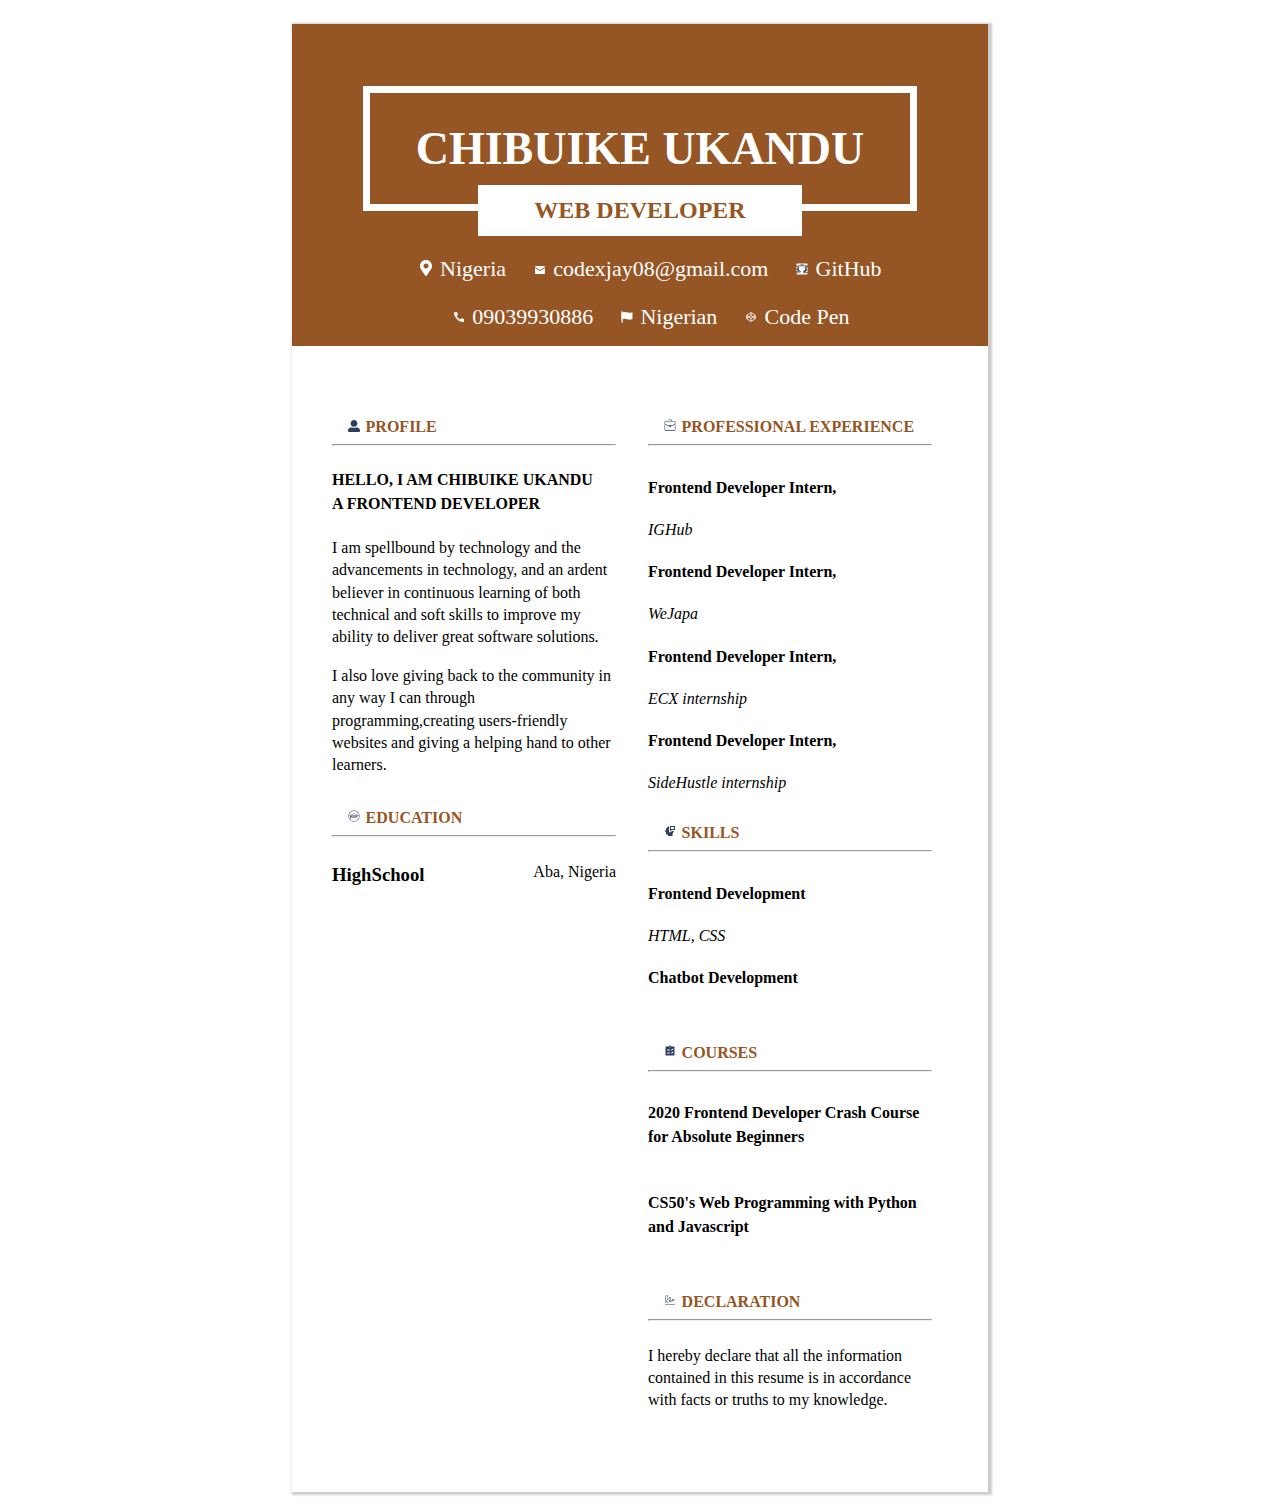
<file: CV/index.html>
<!DOCTYPE html>
<html lang="en">
<head>
    <meta charset="UTF-8">
    <meta name="viewport" content="width=device-width, initial-scale=1.0">
    <title>Resume</title>
    <link rel="stylesheet" href="style.css">
    


</head>
<body>
    <header>
        <nav>
        <h1>CHIBUIKE UKANDU</h1>
        <h2>WEB DEVELOPER</h2>
        <div class="info">
            <div class="top-info">
             <svg aria-hidden="true" focusable="false" data-prefix="fas" data-icon="map-marker-alt" class="svg-inline--fa fa-map-marker-alt fa-w-12" role="img" xmlns="http://www.w3.org/2000/svg" viewBox="0 0 384 512"><path fill="#fff" d="M172.268 501.67C26.97 291.031 0 269.413 0 192 0 85.961 85.961 0 192 0s192 85.961 192 192c0 77.413-26.97 99.031-172.268 309.67-9.535 13.774-29.93 13.773-39.464 0zM192 272c44.183 0 80-35.817 80-80s-35.817-80-80-80-80 35.817-80 80 35.817 80 80 80z"></path></svg>
             <span>Nigeria</span>
             <svg xmlns="http://www.w3.org/2000/svg" x="0px" y="0px" width="100" height="12" viewBox="0 0 172 172" style=" fill:#fff;"><g fill="none" fill-rule="nonzero" stroke="none" stroke-width="1" stroke-linecap="butt" stroke-linejoin="miter" stroke-miterlimit="10" stroke-dasharray="" stroke-dashoffset="0" font-family="none" font-weight="none" font-size="none" text-anchor="none" style="mix-blend-mode: normal"><path d="M0,172v-172h172v172z" fill="none"></path><g fill="#ffffff"><path d="M26.875,28.66667c-6.923,0 -12.54167,5.61867 -12.54167,12.54167l71.66667,44.79167l71.66667,-44.79167c0,-6.923 -5.61867,-12.54167 -12.54167,-12.54167zM14.33333,55.55566v73.44434c0,7.91917 6.41417,14.33333 14.33333,14.33333h114.66667c7.91917,0 14.33333,-6.41417 14.33333,-14.33333v-73.44434l-71.66667,44.77767z"></path></g></g></svg> 
             <span><a href="mailto:codexjay08@gmail.com">codexjay08@gmail.com</a></span>
             <svg xmlns="http://www.w3.org/2000/svg" x="0px" y="0px" width="64" height="14" viewBox="0 0 172 172" style=" fill:#000000;"><defs><radialGradient cx="89.60125" cy="102.297" r="117.949" gradientUnits="userSpaceOnUse" id="color-1_SyIpM4vSpYTF_gr1"><stop offset="0" stop-color="#ffffff"></stop><stop offset="0.219" stop-color="#ffffff"></stop><stop offset="0.644" stop-color="#ffffff"></stop><stop offset="1" stop-color="#ffffff"></stop></radialGradient><linearGradient x1="86" y1="15.38056" x2="86" y2="150.31187" gradientUnits="userSpaceOnUse" id="color-2_SyIpM4vSpYTF_gr2"><stop offset="0" stop-color="#a4a4a4"></stop><stop offset="0.619" stop-color="#2e3d60"></stop><stop offset="1" stop-color="#6f6f6f"></stop></linearGradient></defs><g fill="none" fill-rule="nonzero" stroke="none" stroke-width="1" stroke-linecap="butt" stroke-linejoin="miter" stroke-miterlimit="10" stroke-dasharray="" stroke-dashoffset="0" font-family="none" font-weight="none" font-size="none" text-anchor="none" style="mix-blend-mode: normal"><path d="M0,172v-172h172v172z" fill="none"></path><g><path d="M137.14313,100.35125c0.43,2.63375 2.9025,4.46125 5.59,4.46125h14.48563c7.06813,0 12.76563,6.1275 12.04,13.33c-0.645,6.28875 -6.28875,10.8575 -12.60438,10.8575h-24.96687c-3.27875,0 -5.85875,2.9025 -5.29438,6.28875c0.43,2.63375 2.9025,4.46125 5.59,4.46125h22.54813c3.3325,0 6.36937,1.34375 8.54625,3.5475c2.20375,2.17687 3.5475,5.21375 3.5475,8.54625c0,6.69188 -5.40187,12.09375 -12.09375,12.09375h-131.6875c-4.085,0 -7.79375,-1.66625 -10.45438,-4.32688c-2.66062,-2.66063 -4.32687,-6.36937 -4.32687,-10.45437c0,-8.17 6.61125,-14.78125 14.78125,-14.78125h14.78125c3.27875,0 5.85875,-2.9025 5.29438,-6.28875c-0.43,-2.63375 -2.9025,-9.83625 -5.59,-9.83625h-22.54812c-7.06812,0 -12.76562,-6.1275 -12.04,-13.33c0.645,-6.28875 6.28875,-10.8575 12.60438,-10.8575h6.15438c4.59563,0 8.30438,-3.84313 8.0625,-8.4925c-0.24188,-4.35375 -4.16563,-7.6325 -8.51937,-7.6325h-8.94937c-7.06812,0 -12.76562,-6.1275 -12.04,-13.33c0.645,-6.28875 6.31563,-10.8575 12.60438,-10.8575h41.09188c2.23062,0 4.24625,-0.91375 5.6975,-2.365c1.45125,-1.45125 2.365,-3.46688 2.365,-5.6975c0,-4.46125 -3.60125,-8.0625 -8.0625,-8.0625h-3.17125c-1.66625,-0.24188 -3.84313,0 -6.235,0h-24.1875c-4.085,0 -7.79375,-1.66625 -10.45438,-4.32688c-2.66062,-2.66062 -4.32687,-6.36938 -4.32687,-10.45437c0,-8.17 6.61125,-14.78125 14.78125,-14.78125h131.6875c8.62688,0 15.5875,7.49813 14.70063,16.28625c-0.77938,7.68625 -4.99875,13.27625 -12.71187,13.27625h-14.0825c-7.4175,0 -13.4375,6.02 -13.4375,13.4375c0,3.70875 1.505,7.06812 3.92375,9.51375c2.44562,2.41875 5.805,3.92375 9.51375,3.92375h17.46875c8.62688,0 15.5875,7.49813 14.70063,16.28625c-0.77938,7.68625 -7.68625,13.27625 -15.39937,13.27625h-14.0825c-3.27875,0 -5.85875,2.9025 -5.29438,6.28875z" fill="url(#color-1_SyIpM4vSpYTF_gr1)"></path><path d="M155.875,86c0,35.87812 -27.00938,65.41375 -61.8125,69.41813c-2.63375,0.29563 -5.34813,0.45687 -8.0625,0.45687c-4.59562,0 -9.08375,-0.45687 -13.4375,-1.31688c-32.16937,-6.235 -56.4375,-34.56125 -56.4375,-68.55812c0,-38.5925 31.2825,-69.875 69.875,-69.875c38.5925,0 69.875,31.2825 69.875,69.875z" fill="url(#color-2_SyIpM4vSpYTF_gr2)"></path><path d="M61.73994,153.64169c-0.01613,-0.00538 -0.03494,-0.01075 -0.05106,-0.01612c0.01881,0.00537 0.03494,0.01075 0.05106,0.01612z" fill="#ffffff"></path><path d="M107.5,152.45381v-16.83988c0,-7.34494 -4.92081,-17.09519 -11.66644,-20.56475c24.51,-2.50206 36.206,-14.534 36.206,-30.86594c0,-7.02513 -3.02344,-13.81375 -8.15656,-19.53544c1.71462,-5.68138 3.87,-17.33706 -0.62619,-21.76338c-11.06981,0 -17.75363,7.08425 -19.33656,8.97894c-5.51744,-1.8705 -11.58581,-2.924 -17.94981,-2.924c-6.35056,0 -12.39744,1.0535 -17.90144,2.91325c-1.60444,-1.90812 -8.28019,-8.96819 -19.32581,-8.96819c-4.47738,4.42094 -2.34619,16.02825 -0.65038,21.72038c-5.16538,5.73512 -8.20762,12.54256 -8.20762,19.57844c0,16.34269 11.71481,28.38269 36.26244,30.87131c-4.257,2.193 -7.74,6.837 -9.75562,11.88144c-3.74637,0.5805 -7.72656,0.73369 -10.38719,0.73369c-5.48519,0 -6.86656,-0.86 -9.804,-4.65744c-2.94819,-3.78937 -6.08181,-6.34519 -9.86044,-7.39869c-2.04519,-0.21231 -3.397,1.35719 -1.62325,2.7305c5.98237,4.13069 6.40162,10.88169 8.815,15.29725c2.17687,3.97213 6.66231,6.10869 11.70406,6.10869c1.26044,0 6.27263,0 9.26381,0v12.73069c0,0.67188 10.74463,3.54481 21.49463,3.54481c12.23619,0 21.50538,-3.28681 21.50538,-3.57169z" fill="#ffffff"></path></g></g></svg> 
             <span><a href="https://github.com/Jay035">GitHub</a></span>
           
            </div>
            <div class="bottom-info">
             <svg xmlns="http://www.w3.org/2000/svg" x="0px" y="0px" width="24" height="14" viewBox="0 0 172 172" style=" fill:#fff;"><g transform=""><g fill="none" fill-rule="nonzero" stroke="none" stroke-width="1" stroke-linecap="butt" stroke-linejoin="miter" stroke-miterlimit="10" stroke-dasharray="" stroke-dashoffset="0" font-family="none" font-weight="none" font-size="none" text-anchor="none" style="mix-blend-mode: normal"><path d="M0,172v-172h172v172z" fill="none"></path><g fill="#ffffff"><path d="M57.33333,17.18881c0.72787,0 0.72787,0 1.42774,0.72786c0.72786,0.72787 2.88347,2.85547 2.88347,4.3112c0,1.42773 0,5.01106 0.69987,7.86653c1.42774,3.58333 2.88347,12.9056 5.01107,17.91667c2.1556,5.01107 2.88346,7.89453 0.72786,10.75c-2.1556,3.58333 -15.76107,17.2168 -15.76107,17.2168c0,0 3.58333,7.16667 7.86654,11.44987c3.58333,5.01107 9.32226,12.17774 16.48893,17.91667c7.16667,6.4668 15.06119,12.17774 22.92774,15.76107c7.89453,-7.86654 14.33333,-14.33333 16.48893,-15.76107c2.1556,-1.42774 2.1556,-2.1556 5.73893,-0.69987c3.58333,1.42773 8.5944,3.58333 14.33333,4.2832c5.01107,0.72786 10.75,1.42774 14.33333,2.1556c3.58333,0.72787 3.58333,0.72787 4.3112,2.1556c1.42773,1.42774 2.1276,3.58333 2.1276,4.28321c0,0.72786 0,2.88346 0,10.05012c0,7.16667 0,17.18881 0,19.3444c0,2.1556 0,2.1556 -0.69988,3.58333c-0.72786,1.42774 -1.42773,5.01107 -1.42773,5.01107c0,0.72786 -3.58333,2.1556 -5.73894,2.1556c-2.1556,0 -10.05012,0 -15.06119,-0.72786c-5.01107,-0.69988 -18.61653,-3.58333 -23.6556,-5.71094c-5.01107,-1.45573 -21.5,-7.16667 -41.54427,-22.22787c-18.64453,-14.33333 -32.25,-33.67774 -40.14453,-49.4388c-7.89453,-15.78906 -12.17774,-32.97787 -12.9056,-41.57227c-1.42774,-8.5944 -1.42774,-12.17773 -1.42774,-14.33333c0.72787,-2.1556 2.85547,-4.31119 4.3112,-5.01106c1.42773,-0.72787 3.58333,-1.45573 5.71094,-1.45573c2.1556,0 7.89453,0 15.78906,0c7.86653,0 17.1888,0 17.1888,0z"></path></g></g></g></svg>
             <span>09039930886</span>
             <svg xmlns="http://www.w3.org/2000/svg" x="0px" y="0px" width="40" height="14" viewBox="0 0 172 172" style=" fill:#000000;"><g fill="none" fill-rule="nonzero" stroke="none" stroke-width="1" stroke-linecap="butt" stroke-linejoin="miter" stroke-miterlimit="10" stroke-dasharray="" stroke-dashoffset="0" font-family="none" font-weight="none" font-size="none" text-anchor="none" style="mix-blend-mode: normal"><path d="M0,172v-172h172v172z" fill="none"></path><g fill="#ffffff"><path d="M10.75,6.45h12.9v159.1h-12.9z"></path><path d="M21.5,8.6v154.8h-8.6v-154.8h8.6M25.8,4.3h-17.2v163.4h17.2v-163.4z"></path><g><path d="M124.7,122.55c-12.2077,0 -24.6175,-3.2852 -36.6188,-6.4586c-11.9626,-3.1691 -24.3337,-6.4414 -36.4812,-6.4414c-10.3974,0 -32.981,5.8179 -40.85,7.9335v-94.4624c6.1834,-1.7458 29.2701,-8.0711 39.5256,-8.0711c11.5971,0 23.4737,3.0616 36.0469,6.2995c12.5947,3.2465 25.6151,6.6005 38.3775,6.6005c13.2225,0 29.885,-5.3406 36.55,-7.6798v94.3291c-5.0697,1.8275 -23.0652,7.9507 -36.55,7.9507z"></path><path d="M50.2756,17.2c11.3262,0 23.0738,3.0272 35.5094,6.2307c12.7237,3.2809 25.8817,6.6693 38.915,6.6693c11.9067,0 26.4536,-4.1968 34.4,-6.8241v89.8098c-6.3253,2.2059 -22.2783,7.3143 -34.4,7.3143c-11.9282,0 -24.2004,-3.2465 -36.0684,-6.3898c-12.0959,-3.1992 -24.6046,-6.5102 -37.0316,-6.5102c-9.6148,0 -29.1497,4.7902 -38.7,7.2885v-90.0377c7.7615,-2.1586 28.1005,-7.5508 37.3756,-7.5508M50.2756,12.9c-12.2894,0 -41.6756,8.6 -41.6756,8.6v98.9c0,0 30.7106,-8.6 43,-8.6c23.9424,0 48.332,12.9 73.1,12.9c16.3615,0 38.7,-8.6 38.7,-8.6v-98.9c0,0 -22.3385,8.6 -38.7,8.6c-24.768,0 -50.482,-12.9 -74.4244,-12.9z"></path></g></g></g></svg>  
             <span> Nigerian</span>
             <svg xmlns="http://www.w3.org/2000/svg" x="0px" y="0px" width="32" height="14" viewBox="0 0 172 172" style=" fill:#000000;"><g fill="none" fill-rule="nonzero" stroke="none" stroke-width="1" stroke-linecap="butt" stroke-linejoin="miter" stroke-miterlimit="10" stroke-dasharray="" stroke-dashoffset="0" font-family="none" font-weight="none" font-size="none" text-anchor="none" style="mix-blend-mode: normal"><path d="M0,172v-172h172v172z" fill="none"></path><g fill="#ffffff"><path d="M86,15.28516l-3.02344,2.01563l-64.5,43.16797l-2.35156,1.51172v48.03906l2.35156,1.51172l64.5,43.16797l3.02344,2.01563l3.02344,-2.01562l64.5,-43.16797l2.35156,-1.51172v-48.03906l-2.35156,-1.51172l-64.5,-43.16797zM80.625,31.74609v29.22656l-27.71484,18.64453l-21.66797,-14.61328zM91.375,31.74609l49.38281,33.25781l-21.66797,14.61328l-27.71484,-18.64453zM86,70.37891l23.34766,15.62109l-23.34766,15.62109l-23.34766,-15.62109zM26.875,74.91406l16.46094,11.08594l-16.46094,11.08594zM145.125,74.91406v22.17188l-16.46094,-11.08594zM53.07813,92.38281l27.54688,18.64453v29.22656l-49.38281,-33.25781zM118.92188,92.38281l21.83594,14.61328l-49.38281,33.25781v-29.22656z"></path></g></g></svg> 
             <span><a href="https://codepen.io/jay035">Code Pen</a></span>
            
            </div> 
        </div>
        </nav> 
    </header>
   
    <div class="body">
        <div class="left">
       <div class="profile">
         <div class="header">
            <svg aria-hidden="true" focusable="false" data-prefix="fas" data-icon="user-alt" class="svg-inline--fa fa-user-alt fa-w-16" role="img" xmlns="http://www.w3.org/2000/svg" viewBox="0 0 512 512"><path fill="#2e3d60" d="M256 288c79.5 0 144-64.5 144-144S335.5 0 256 0 112 64.5 112 144s64.5 144 144 144zm128 32h-55.1c-22.2 10.2-46.9 16-72.9 16s-50.6-5.8-72.9-16H128C57.3 320 0 377.3 0 448v16c0 26.5 21.5 48 48 48h416c26.5 0 48-21.5 48-48v-16c0-70.7-57.3-128-128-128z"></path></svg>
             <span>PROFILE</span>
         </div>
         <hr>
         <h4>HELLO, I AM <strong> CHIBUIKE UKANDU</strong><br>
         A FRONTEND DEVELOPER</h4>
         <p>I am spellbound by technology and the advancements in technology, and an ardent believer in continuous learning of both technical and soft skills to improve my ability to deliver great software solutions.</p> 
         <p> I also love giving back to the community in any way I can through programming,creating users-friendly websites and giving a helping hand to other learners.</p>
        </div>
        <div class="education">
            <div class="header">
                <svg xmlns="http://www.w3.org/2000/svg" x="0px" y="0px" width="50" height="14" viewBox="0 0 172 172" style=" fill:#000000;"><g fill="none" fill-rule="nonzero" stroke="none" stroke-width="1" stroke-linecap="butt" stroke-linejoin="miter" stroke-miterlimit="10" stroke-dasharray="" stroke-dashoffset="0" font-family="none" font-weight="none" font-size="none" text-anchor="none" style="mix-blend-mode: normal"><path d="M0,172v-172h172v172z" fill="none"></path><g fill="#2e3d60"><path d="M86,6.88c-43.65603,0 -79.12,35.46397 -79.12,79.12c0,43.65603 35.46397,79.12 79.12,79.12c43.65603,0 79.12,-35.46397 79.12,-79.12c0,-43.65603 -35.46397,-79.12 -79.12,-79.12zM86,13.76c39.93779,0 72.24,32.30221 72.24,72.24c0,39.93779 -32.30221,72.24 -72.24,72.24c-39.93779,0 -72.24,-32.30221 -72.24,-72.24c0,-39.93779 32.30221,-72.24 72.24,-72.24zM86.06047,48.16c-0.50173,-0.00897 -0.99936,0.09193 -1.45797,0.29563l-61.92,27.52c-1.12966,0.50045 -1.90421,1.56823 -2.02921,2.79743c-0.125,1.22921 0.41874,2.43105 1.42453,3.14866l8.88219,6.3425v19.33656c-2.04614,1.19571 -3.44,3.39084 -3.44,5.91922c0,3.784 6.88,13.76 6.88,13.76c0,0 6.88,-9.976 6.88,-13.76c0,-2.52838 -1.39386,-4.72351 -3.44,-5.91922v-14.41844l6.88,4.9114v5.10625c0,1.75311 0.98317,3.12356 1.92156,3.95735c0.93839,0.83378 1.96466,1.37991 3.13094,1.88125c2.33255,1.00268 5.27997,1.76197 8.85531,2.41203c7.15068,1.30012 16.75395,2.06937 27.37219,2.06937c10.61824,0 20.2215,-0.76925 27.37219,-2.06937c3.57534,-0.65006 6.52277,-1.40935 8.85531,-2.41203c1.16627,-0.50134 2.19254,-1.04747 3.13094,-1.88125c0.93839,-0.83379 1.92156,-2.20424 1.92156,-3.95735v-5.10625l22.64219,-16.17203c1.00579,-0.71761 1.54953,-1.91945 1.42453,-3.14866c-0.125,-1.22921 -0.89955,-2.29699 -2.02921,-2.79743l-61.92,-27.52c-0.42137,-0.18714 -0.87605,-0.28767 -1.33703,-0.29563zM86,55.3625l55.01985,24.45625l-13.73985,9.8161v-3.63485c0,-1.50031 -0.72774,-2.84782 -1.55875,-3.73563c-0.83101,-0.88781 -1.78394,-1.48512 -2.84875,-2.01562c-2.12962,-1.061 -4.79831,-1.82764 -8.19015,-2.48594c-6.78369,-1.3166 -16.39637,-2.08281 -28.68235,-2.08281c-12.28598,0 -21.89866,0.76621 -28.68235,2.08281c-3.39184,0.6583 -6.06053,1.42494 -8.19015,2.48594c-1.06481,0.5305 -2.01774,1.12782 -2.84875,2.01562c-0.83101,0.88781 -1.55875,2.23532 -1.55875,3.73563v3.63485l-13.73984,-9.8161zM86,82.56c11.99354,0 21.30575,0.77776 27.37219,1.95515c3.03322,0.5887 5.26486,1.31094 6.43656,1.89469c0.3899,0.19426 0.45733,0.26804 0.59125,0.36953v9.96391c-2.01343,-0.69061 -4.27685,-1.29373 -7.02781,-1.79391c-7.15068,-1.30012 -16.75395,-2.06937 -27.37219,-2.06937c-10.61824,0 -20.2215,0.76925 -27.37219,2.06937c-2.75096,0.50018 -5.01439,1.10329 -7.02781,1.79391v-9.96391c0.13392,-0.10148 0.20134,-0.17527 0.59125,-0.36953c1.17171,-0.58375 3.40334,-1.30599 6.43656,-1.89469c6.06643,-1.1774 15.37864,-1.95515 27.37219,-1.95515zM86,99.76c10.28022,0 19.59795,0.77193 26.14265,1.96187c2.46616,0.4484 4.03247,0.97277 5.54969,1.47813c-1.51722,0.50536 -3.08353,1.02973 -5.54969,1.47813c-6.5447,1.18994 -15.86244,1.96187 -26.14265,1.96187c-10.28022,0 -19.59795,-0.77193 -26.14265,-1.96187c-2.46616,-0.4484 -4.03247,-0.97277 -5.54969,-1.47813c1.51722,-0.50536 3.08353,-1.02973 5.54969,-1.47813c6.5447,-1.18994 15.86244,-1.96187 26.14265,-1.96187z"></path></g></g></svg> 
                <span>EDUCATION</span>
            </div>
            <hr>
            <div class="content">
                <h3>HighSchool </h3>
                <p>Aba, Nigeria</p> 
                
            </div>
        </div>
    </div> 
    <div class="right">
        <div class="experience">
            <div class="header">
                <svg xmlns="http://www.w3.org/2000/svg" x="0px" y="0px" width="64" height="14" viewBox="0 0 172 172" style=" fill:#000000;"><g fill="none" fill-rule="nonzero" stroke="none" stroke-width="1" stroke-linecap="butt" stroke-linejoin="miter" stroke-miterlimit="10" stroke-dasharray="" stroke-dashoffset="0" font-family="none" font-weight="none" font-size="none" text-anchor="none" style="mix-blend-mode: normal"><path d="M0,172v-172h172v172z" fill="none"></path><g fill="#2e3d60"><path d="M74.17395,8.0625c-6.58437,0 -12.49478,3.35885 -15.98853,8.86822c-1.20937,1.88125 -0.67187,4.43385 1.34375,5.50885c1.88125,1.20938 4.43385,0.67188 5.50885,-1.34375c2.01563,-3.225 5.37343,-5.10468 9.13593,-5.10468h23.6521c5.9125,0 10.75,4.8375 10.75,10.75v4.03125h-83.0448c-9.675,0 -17.46875,7.79375 -17.46875,17.46875v26.47082c0,1.47813 0.80625,2.68698 2.01563,3.49323c20.69375,12.3625 43.67083,19.35 66.78333,20.82813v7.5271c0,5.9125 4.8375,10.75 10.75,10.75c5.9125,0 10.75,-4.8375 10.75,-10.75v-7.7948c22.17188,-1.88125 43.94115,-8.73542 63.69428,-20.56042c1.20937,-0.67187 2.01563,-2.0151 2.01563,-3.49323v-26.33697c-0.13438,-9.675 -7.9276,-17.46875 -17.6026,-17.46875h-29.8302v-4.03125c0,-10.34688 -8.46562,-18.8125 -18.8125,-18.8125zM25.53125,38.96875h120.9375c5.24062,0 9.40625,4.16562 9.40625,9.40625v24.1875c-43.26875,24.99375 -96.48125,24.99375 -139.75,0v-24.1875c0,-5.24063 4.16562,-9.40625 9.40625,-9.40625zM12.09375,90.97083c-2.28438,0 -4.03125,1.74687 -4.03125,4.03125v58.18542c0,9.675 7.79375,17.46875 17.46875,17.46875h120.9375c9.675,0 17.46875,-7.79375 17.46875,-17.46875v-58.18542c0,-2.28438 -1.74687,-4.03125 -4.03125,-4.03125c-2.28438,0 -4.03125,1.74687 -4.03125,4.03125v58.18542c0,5.24062 -4.16563,9.40625 -9.40625,9.40625h-120.9375c-5.24063,0 -9.40625,-4.16563 -9.40625,-9.40625v-58.18542c0,-2.28438 -1.74688,-4.03125 -4.03125,-4.03125z"></path></g></g></svg>
                <span>PROFESSIONAL EXPERIENCE</span>
            </div>
            <hr>
            <div class="content">
               <div class="">
                <h4>Frontend Developer Intern,</h4>
                <i>IGHub</i>
               </div> 
               <div class="">
                <h4>Frontend Developer Intern,</h4>
                <i>WeJapa</i>
               </div>
               <div class="">
                <h4>Frontend Developer Intern,</h4>
                <i>ECX internship</i>
               </div>
               <div class="">
                <h4>Frontend Developer Intern,<h4></h4>
                <i>SideHustle internship</i>
               </div>
            </div>
        </div>
   
   
        <div class="skills">
            <div class="header">
                <svg xmlns="http://www.w3.org/2000/svg" x="0px" y="0px" width="24" height="14" viewBox="0 0 172 172" style=" fill:#000000;"><g fill="none" fill-rule="nonzero" stroke="none" stroke-width="1" stroke-linecap="butt" stroke-linejoin="miter" stroke-miterlimit="10" stroke-dasharray="" stroke-dashoffset="0" font-family="none" font-weight="none" font-size="none" text-anchor="none" style="mix-blend-mode: normal"><path d="M0,172v-172h172v172z" fill="none"></path><g fill="#2e3d60"><path d="M86,14.33333v78.83333l21.5,-21.5h50.16667v-57.33333zM71.66667,16.33496c-22.71117,5.87667 -40.0134,25.15422 -42.62207,49.00488l-17.7487,27.82682l17.37077,7.32064v35.67936h28.66667v21.5h64.5v-19.77832c0,-28.98917 15.14362,-30.77534 19.98828,-51.88834h-28.38672l-17.30078,17.30078h-24.46744v-60.30078v-14.33333zM100.33333,28.66667h43v28.66667h-43z"></path></g></g></svg>
                <span>SKILLS</span>
            </div>
            <hr>
            <div class="content">
                <div class="">
                    <h4>Frontend Development</h4>
                    <i>HTML, CSS</i>
                </div>
                <div class="">
                    <h4>Chatbot Development</h4>
                </div> 
            </div>
        </div>
        <div class="courses">
            <div class="header">
                <svg xmlns="http://www.w3.org/2000/svg" x="0px" y="0px" width="24" height="14" viewBox="0 0 172 172" style=" fill:#000000;"><g fill="none" fill-rule="nonzero" stroke="none" stroke-width="1" stroke-linecap="butt" stroke-linejoin="miter" stroke-miterlimit="10" stroke-dasharray="" stroke-dashoffset="0" font-family="none" font-weight="none" font-size="none" text-anchor="none" style="mix-blend-mode: normal"><path d="M0,172v-172h172v172z" fill="none"></path><g fill="#2e3d60"><path d="M136.16667,21.5h-29.98533c-2.95983,-8.33483 -10.836,-14.33333 -20.18133,-14.33333c-9.34533,0 -17.2215,5.9985 -20.18133,14.33333h-29.98533c-7.91917,0 -14.33333,6.41417 -14.33333,14.33333v100.33333c0,7.91917 6.41417,14.33333 14.33333,14.33333h100.33333c7.91917,0 14.33333,-6.41417 14.33333,-14.33333v-100.33333c0,-7.91917 -6.41417,-14.33333 -14.33333,-14.33333zM78.83333,121.83333h-28.66667c-3.956,0 -7.16667,-3.21067 -7.16667,-7.16667v0c0,-3.956 3.21067,-7.16667 7.16667,-7.16667h28.66667c3.956,0 7.16667,3.21067 7.16667,7.16667v0c0,3.956 -3.21067,7.16667 -7.16667,7.16667zM78.83333,78.83333h-28.66667c-3.956,0 -7.16667,-3.21067 -7.16667,-7.16667v0c0,-3.956 3.21067,-7.16667 7.16667,-7.16667h28.66667c3.956,0 7.16667,3.21067 7.16667,7.16667v0c0,3.956 -3.21067,7.16667 -7.16667,7.16667zM86,35.83333c-3.956,0 -7.16667,-3.21067 -7.16667,-7.16667c0,-3.956 3.21067,-7.16667 7.16667,-7.16667c3.956,0 7.16667,3.21067 7.16667,7.16667c0,3.956 -3.21067,7.16667 -7.16667,7.16667zM119.7335,119.7335c-1.34017,1.34733 -3.16767,2.09983 -5.06683,2.09983h-7.16667c-3.956,0 -7.16667,-3.21067 -7.16667,-7.16667v0c0,-3.956 3.21067,-7.16667 7.16667,-7.16667h4.19967l9.2665,-9.2665c2.80217,-2.80217 7.33867,-2.80217 10.13367,0v0c2.80217,2.80217 2.80217,7.33867 0,10.13367zM114.66667,78.83333h-7.16667c-3.956,0 -7.16667,-3.21067 -7.16667,-7.16667v0c0,-3.956 3.21067,-7.16667 7.16667,-7.16667h4.19967l9.2665,-9.2665c2.80217,-2.80217 7.33867,-2.80217 10.13367,0v0c2.80217,2.80217 2.80217,7.33867 0,10.13367l-11.36633,11.36633c-1.34017,1.34733 -3.16767,2.09983 -5.06683,2.09983z"></path></g></g></svg>
                <span>COURSES</span>
            </div> 
            <hr>
            <div class="content">
                    <h4>2020 Frontend Developer Crash Course for Absolute Beginners</h4>  
                    <h4>CS50's Web Programming with Python and Javascript</h4>
            </div>
        </div>
        <div class="declaration">
            <div class="header">
                <svg xmlns="http://www.w3.org/2000/svg" x="0px" y="0px" width="48" height="14" viewBox="0 0 172 172" style=" fill:#000000;"><g fill="none" fill-rule="nonzero" stroke="none" stroke-width="1" stroke-linecap="butt" stroke-linejoin="miter" stroke-miterlimit="10" stroke-dasharray="" stroke-dashoffset="0" font-family="none" font-weight="none" font-size="none" text-anchor="none" style="mix-blend-mode: normal"><path d="M0,172v-172h172v172z" fill="none"></path><g fill="#2e3d60"><path d="M154.08333,150.5h-136.16667c-1.98158,0 -3.58333,-1.60175 -3.58333,-3.58333c0,-1.98158 1.60175,-3.58333 3.58333,-3.58333h136.16667c1.98158,0 3.58333,1.60175 3.58333,3.58333c0,1.98158 -1.60175,3.58333 -3.58333,3.58333z"></path><path d="M17.92025,125.41667c-1.03558,0 -2.06042,-0.44433 -2.76633,-1.30433c-1.26133,-1.53008 -1.03917,-3.78758 0.48733,-5.04175c0.14692,-0.12183 5.83008,-4.86975 12.76383,-12.77817c-1.31508,-1.85258 -2.57283,-3.86283 -3.76608,-6.02358c-6.45717,-11.6745 -10.30567,-26.38767 -10.30567,-39.35217c0,-26.1225 9.847,-43 25.08333,-43c15.66275,0 21.5,19.78358 21.5,32.25c0,22.5965 -12.17617,42.73842 -23.22358,56.35867c4.59025,4.988 10.00467,8.14133 16.05692,8.14133c9.85417,0 17.75542,-3.19992 23.81842,-8.34558c-6.10242,-7.697 -9.48508,-19.6725 -9.48508,-31.40792c0,-19.38583 7.03408,-31.91317 17.91667,-31.91317c8.84367,0 14.33333,9.61408 14.33333,25.08333c0,13.79583 -4.26417,27.67767 -12.60617,37.87225c1.68417,0.99617 3.5045,1.54442 5.4395,1.54442c18.63333,0 21.48567,-32.21775 21.51075,-32.54383c0.15408,-1.85975 1.70567,-3.2895 3.57258,-3.2895c7.09142,0 9.202,7.71492 11.06175,14.52683c1.3545,4.94858 2.88817,10.5565 5.51833,10.5565c1.71642,0 3.182,-5.87667 4.1495,-9.76458c1.98875,-7.9765 4.71208,-18.90208 15.10375,-18.90208c1.98158,0 3.58333,1.60175 3.58333,3.58333c0,1.98158 -1.60175,3.58333 -3.58333,3.58333c-4.46125,0 -6.12392,5.332 -8.1485,13.46975c-1.77733,7.12367 -3.78758,15.19692 -11.10475,15.19692c-8.1055,0 -10.50275,-8.77917 -12.43058,-15.83475c-0.43358,-1.57667 -0.99617,-3.64783 -1.63758,-5.42517c-2.24317,11.309 -8.90458,32.00992 -27.59525,32.00992c-3.90942,0 -7.42108,-1.25417 -10.50275,-3.43283c-7.38883,6.53242 -17.05308,10.5995 -28.91392,10.5995c-7.42467,0 -14.5125,-3.42925 -20.69017,-9.87208c-6.76892,7.56083 -12.26575,12.14392 -12.86417,12.63842c-0.67008,0.55183 -1.47275,0.817 -2.27542,0.817zM86,50.16667c-6.22783,0 -10.75,10.406 -10.75,24.7465c0,9.71442 2.74483,19.84808 7.36375,26.187c7.15233,-8.97983 10.55292,-21.23483 10.55292,-33.01683c0,-10.54933 -2.9455,-17.91667 -7.16667,-17.91667zM39.41667,25.08333c-12.37683,0 -17.91667,17.9955 -17.91667,35.83333c0,12.35175 4.28567,28.35492 11.63867,39.67467c10.019,-12.71008 20.61133,-30.79158 20.61133,-50.42467c0,-7.85825 -3.60842,-25.08333 -14.33333,-25.08333z"></path></g></g></svg>           
                <span>DECLARATION</span>
            </div>
            <hr>
            <div class="content">
                   <p>I hereby declare that all the information contained in this resume is in accordance with facts or truths to my knowledge.</p>
                   
            </div>
        </div>
    </div>
    </div>
</body>
</html>
</file>
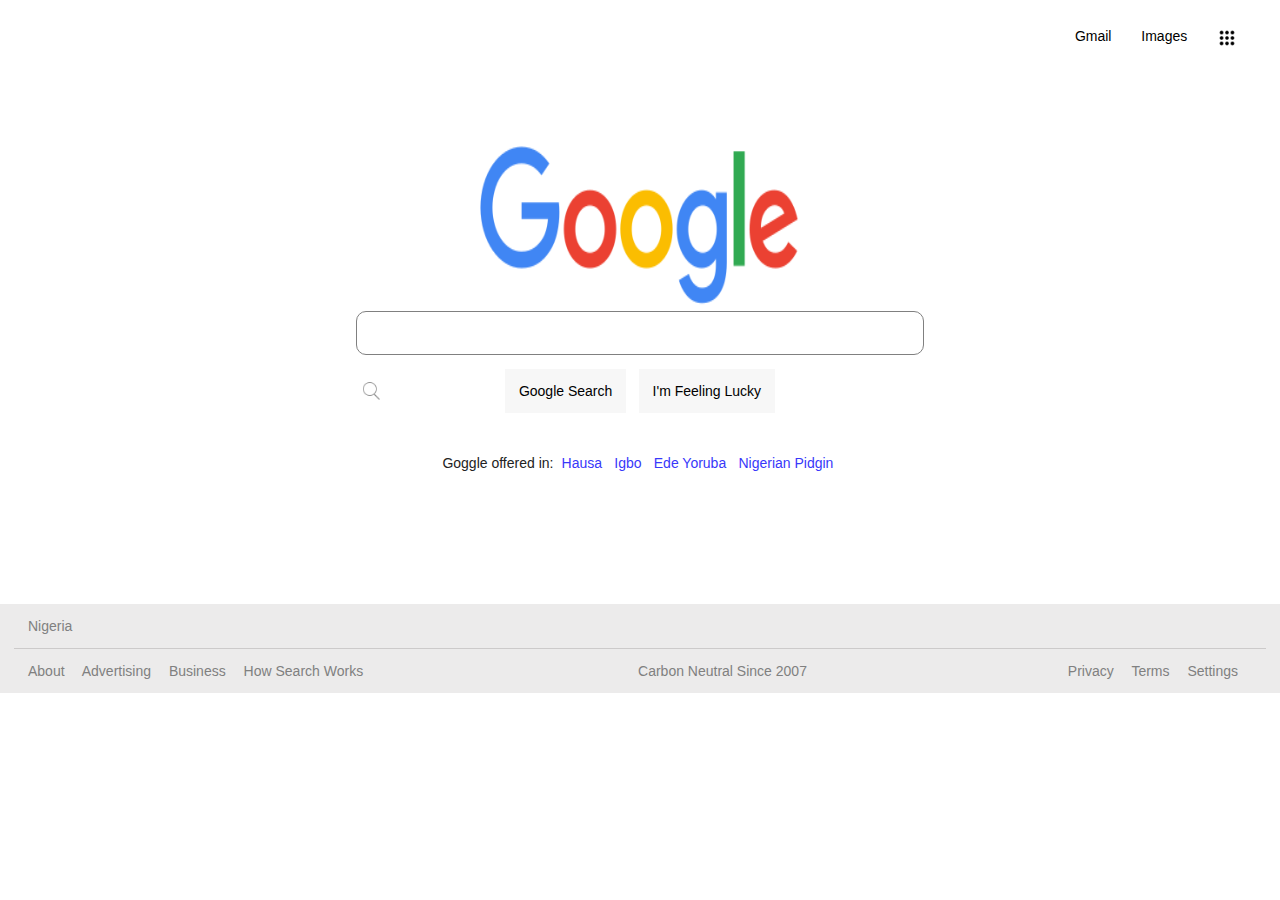
<file: Goggle Home Page Clone/index.html>
<!DOCTYPE html>
<html lang="en">
<head>
    <meta charset="UTF-8">
    <meta name="viewport" content="width=device-width, initial-scale=1.0">
    <title>Goggle Homepage Task</title>
    <link rel="stylesheet" href="style.css">
</head>
<body>
    <header>
      <nav>
        <a href="#">Gmail</a>
        <a href="#">Images</a>
        <img src="Images/9 dots.png" alt="Goggle app icon"/>
      </nav>
    </header>

    <main>
        <img class="logo" src="Images/logo.png" alt="Goggle logo"/>
        <div class="search-box">
          <input type="text"/>
          <img class="Search" src="Images/icon.webp" alt="Search icon"/>
        </div>
        <div class="btn">
            <button>Google Search</button>
            <button>I'm Feeling Lucky</button>
        </div>
        <div class="lang">
           Goggle offered in: 
           <a href="#">Hausa</a>
           <a href="#">Igbo</a>
           <a href="#">Ede Yoruba</a>
           <a href="#">Nigerian Pidgin</a>
        </div>
    </main>

    <footer>
       <div class="footer-top">
         <p>Nigeria</p>
       </div>
       <div class="footer-bottom">
         <div class="left">
            <a href="">About</a>
            <a href="">Advertising</a>
            <a href="">Business</a>
            <a href="">How Search Works</a>
         </div>
         <a href="">Carbon Neutral Since 2007</a>
         <div class="right">
            <a href="">Privacy</a>
            <a href="">Terms</a>
            <a href="">Settings</a>
         </div>
       </div>
    </footer>
</body>
</html>
</file>
<file: CV/style.css>
body{
    margin: 0;
    padding:0 ;
}
header{
    background-color: rgb(150, 85, 36);
    color: white;
    padding: .5rem ;
}
nav,.body{
    animation: fadeIn 3s ease-in-out;
}
@keyframes fadeIn{
    from{
        opacity: 0;
        transform: translateY(-2em);
    }
    to{
        opacity: 1;
        transform: translateY(0);
    }
}

h1{
    padding:.5rem 0 0 .7rem;
    font-weight: bolder;
    font-size: 25px;
}
h2{
    display: none;
}

.info{
    display: flex;
    justify-content: space-between;
    flex-wrap: wrap;
    flex-basis: 50%;
    margin-left:0 ;
    color: #fff;
}
.top-info{
    margin-bottom: 1em;
}
svg{
    width: 12px;
    margin-left: 1em;
}

span{
    margin-right: 0;
    padding-left:0.1em ;
}
img{
    width: 13px;
    height: 10px; 
}
a{
    color: #fff!important;
    text-decoration: none;
    cursor: pointer;
}
[class="fa fa-phone"]{
    margin-left: -1.9em;
    margin-right: -1em;
}
.header{
    font-style: normal;
}

.body{
    margin: 1.5em;
}
.header > span{
    color: rgb(150, 85, 36);
}
hr{
    color: rgb(150, 85, 36);
}
h4{
    font-weight: normal;
    line-height: 1.5;
}
p{
    font-weight: normal;
    line-height: 1.4;
}
.header{
    margin-top: 2em;
}
.content{
    display: flex;
    justify-content: space-between;
    flex-wrap: wrap;
    margin-bottom: .5em;
}
.content h4{
    font-weight: bolder;
}

@media (min-width:768px) {
    body{
        max-width: 600px;
        margin:0 auto 1em;
        box-shadow: 2px 1px 2px 2px #ccc;
        padding:0 6rem 1rem 0;
    }
    header{
        margin-top: 1.5em ;
        padding:1rem 3rem ;
        width: 100%;
    }
    h1{
        width: 90%;
        margin:1em auto 1em;
        padding:1.8rem 0  ;
        font-weight: bolder;
        font-size: 46px;
        text-align: center;
        border: 1px solid #fff;
        border-width: 7px;
    }
    h2{
        width: 50%;
        border: 1px solid #fff;
        background-color: #fff;
        color: rgb(150, 85, 36);
        text-align: center!important;
        padding: .7rem;
        margin:-3em auto;
        display: flex;
        justify-content: center;
    }
    .body{
        width: 100%;
       
    }
    .info{
        text-align: center;
        display: flex;
        flex-direction: column;
        margin-left:0 ;
        margin-top: 4.2em;
        font-size: 22px;
        color: #fff;
    }
    svg{
        width: 12px;
        margin-left: 1em;
    }
    a{
        color: #fff;
    }
    .body{
        margin: 2.5em;
        padding:0 ;
        display: flex;
    }
    .header{
        font-size: 16px;
        font-weight: bolder;
    }
    .left{
        width: 50%;
        margin-right: 1em;
    }
    .right{
        width: 50%;
        margin-left: 1em;
    }
    h4{
        font-weight: bold;
        line-height: 1.5;
    }
    
}
</file>
<file: Goggle Home Page Clone/style.css>
body{
    font-family: arial,sans-serif;
    color: #222;
    font-size: 14px; 
}
body,p{
    margin: 0;
    padding: 0;
}
nav{
    display: flex;
    justify-content: space-around;
    width: 15%;
    margin-left: auto;
    padding: 2em;
}
nav a{
    padding-right:0 ;
}
a{
    color: #000;
    text-decoration: none;
}
a:hover{
    text-decoration: underline;
}

nav img{
   height:20px ;
   cursor: pointer;
}
nav img:hover{
    height:18px ;
}
main{
    width: 50%;
    margin:5em auto;
    text-align: center;
}
.logo{
    width: 50%;
    height:18vh;
    margin: auto;
}
input{
    width: 80%;
    padding: 1em 2em;
    border-radius:10px;
    border: 1px solid grey;
}
.Search{
    position: absolute;
    left: 28%;
    top: 42%;
    width: 2%;
    
}
input:hover{
    box-shadow:3px 3px 5px 6px #ccc;
}
.btn{
    margin-top: 1em;
}
.btn button{
    padding: 1em;
    border: none;
    background-color: rgb(247, 247, 247);
    margin: 0 .3em;
    text-align: center;
    font-size: 14px;
    cursor: pointer;
}
.btn button:hover{
   border:1px ridge gray;
   border-radius: 10px;
}
.lang{
    margin-top: 3em;
}
.lang a{
    padding: 0 .3em;
    text-decoration: none;
    color: rgb(56, 56, 250);
}
.lang a:hover{
    text-decoration: underline;
}
footer{
    background-color: rgb(236, 235, 235);
    margin-top: 9.5em;
    padding:0 1em;
    color: gray;
}
footer a{
    color: gray;
}
.footer-top{
    padding: 1em;
}

.footer-bottom{
    padding: 1em;
    display: flex;
    justify-content: space-between;
    border-top: 1px solid rgb(204, 202, 202);
}
.left a{
    margin-right: 1em;
}
.right a{
    margin-right: 1em;
}
</file>
